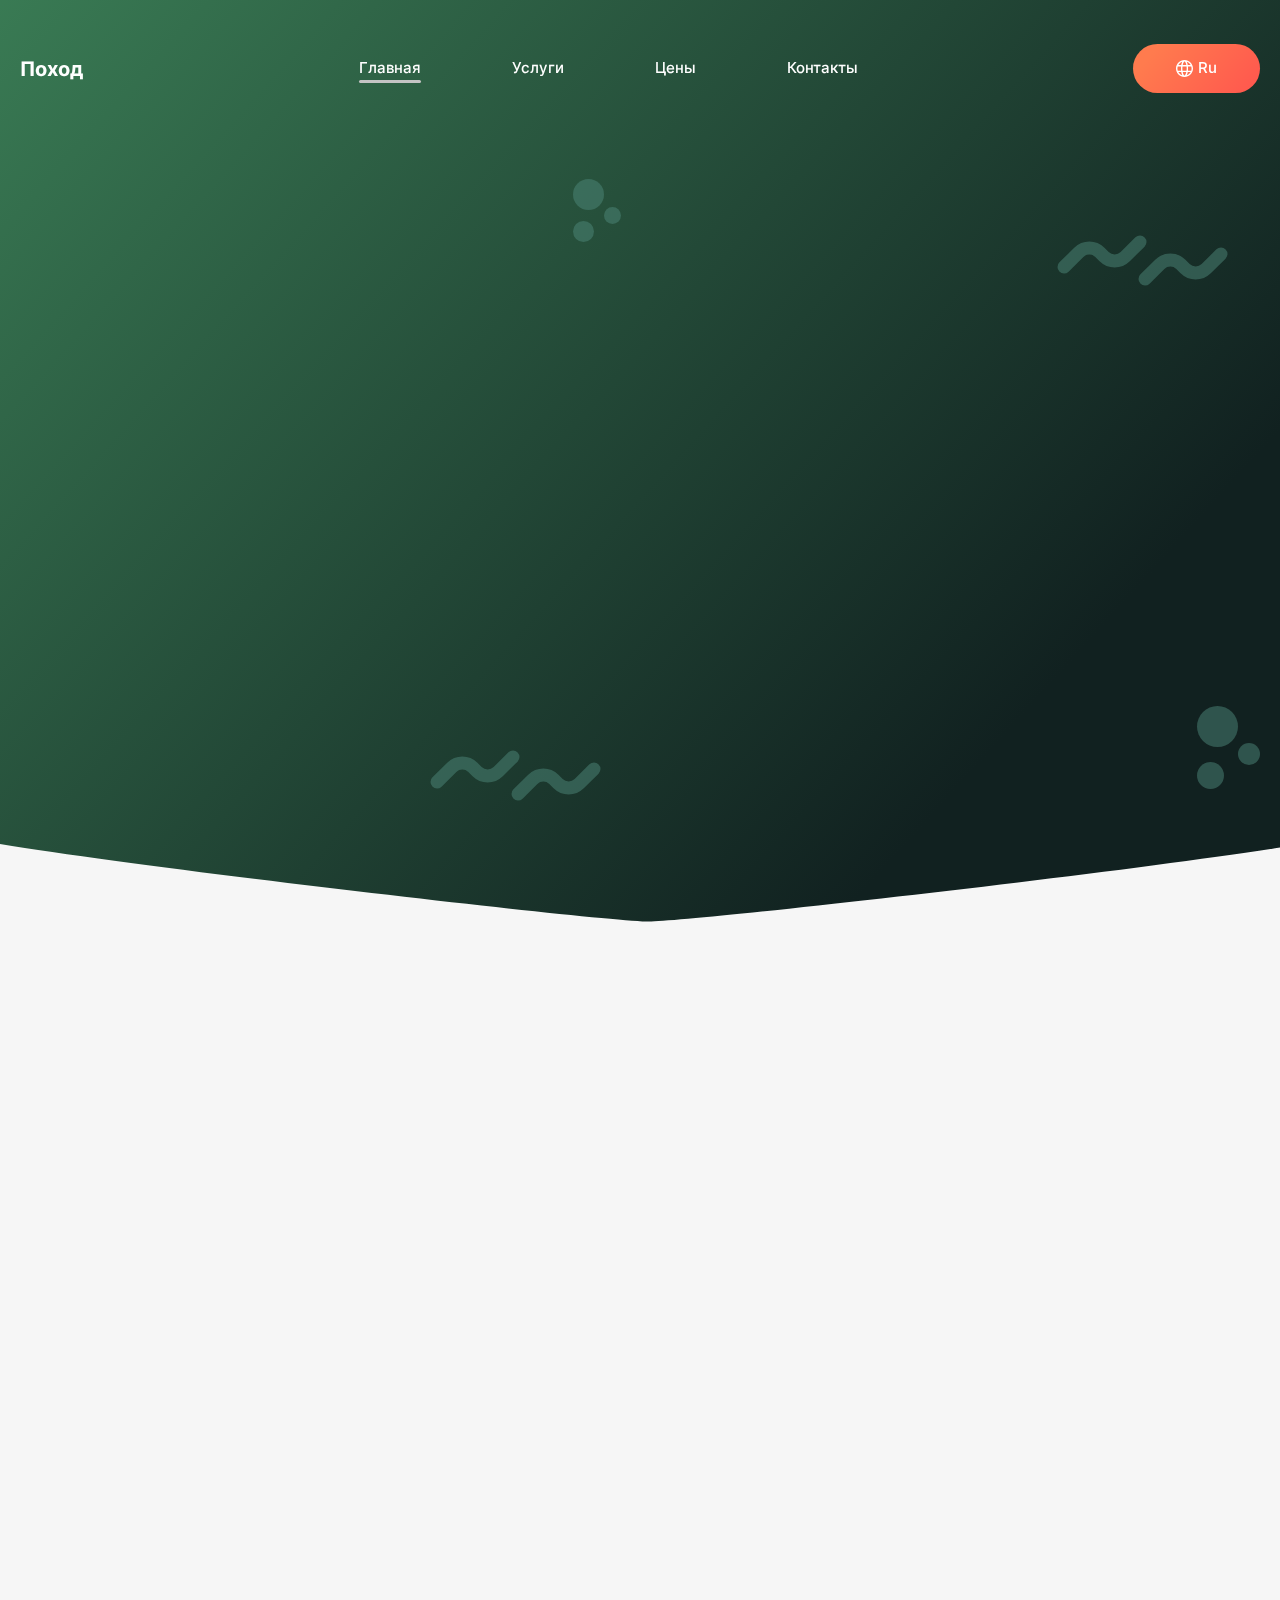
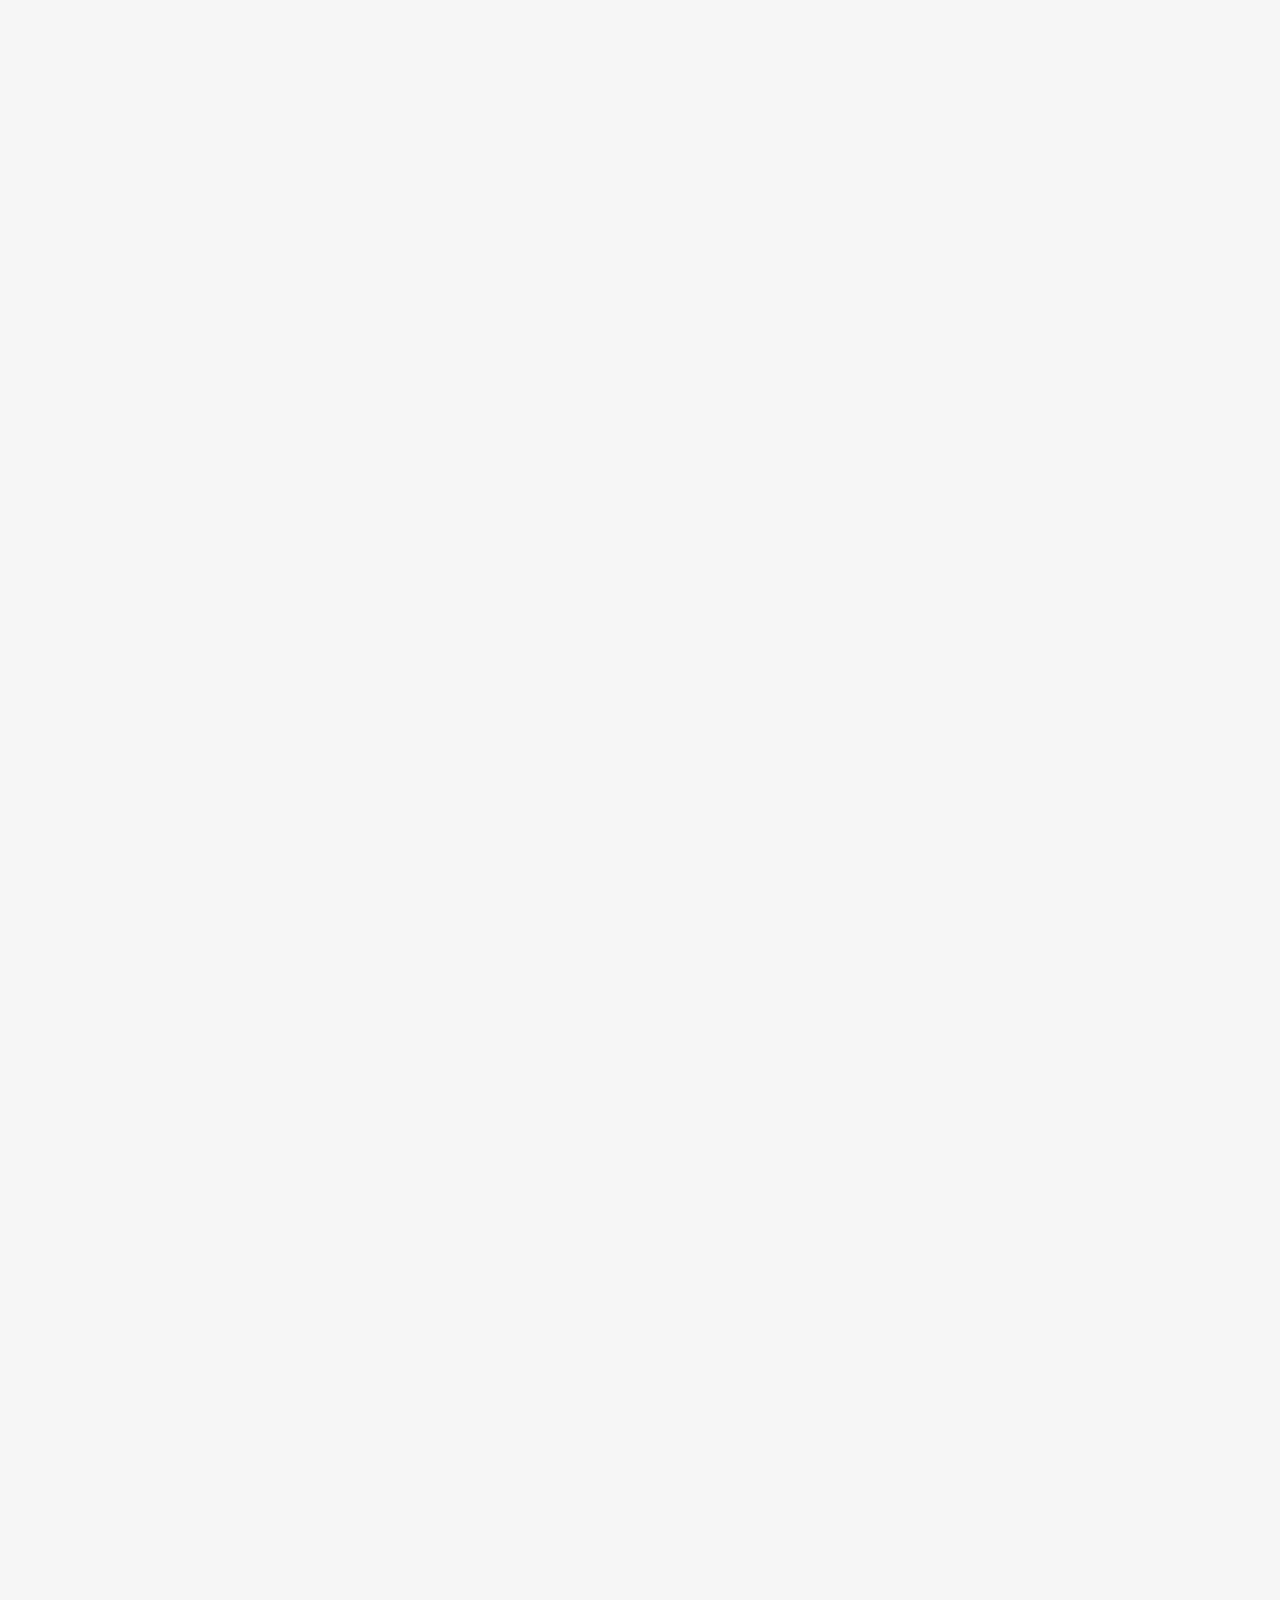
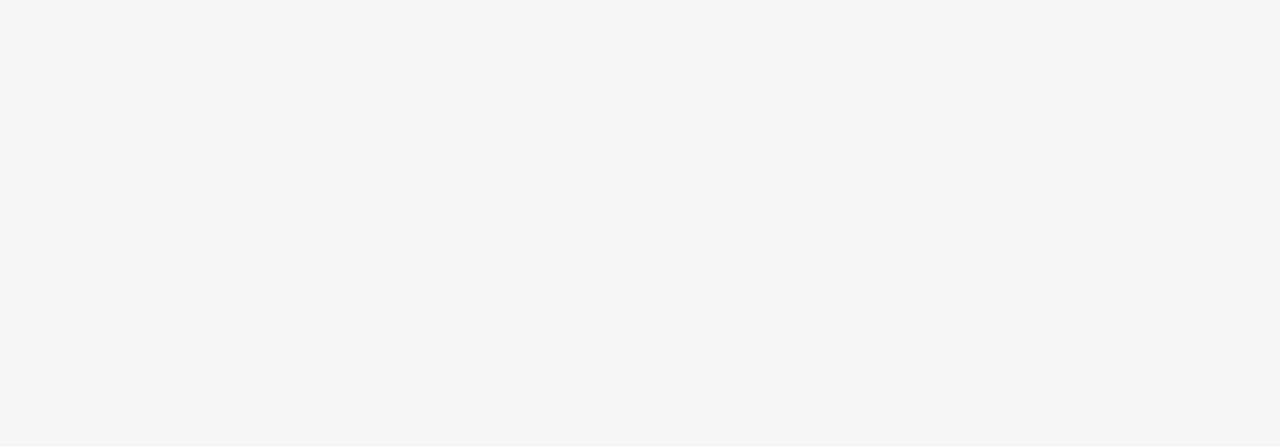
<file: gotrip/index.html>
<!doctype html><html lang="ru"><head><meta charset="UTF-8"/><meta http-equiv="X-UA-Compatible" content="IE=edge"/><meta name="viewport" content="width=device-width,initial-scale=1"/><link rel="icon" href="assets/58cc6aa87273ac34e4f7.ico"/><link rel="apple-touch-icon" sizes="60x60" href="assets/b52f758774707a193547.png"><link rel="icon" type="image/png" sizes="32x32" href="assets/02d282dd743101ba2618.png"><link rel="icon" type="image/png" sizes="16x16" href="assets/019ebe360f27a6eb5df8.png"><link rel="stylesheet" href="https://cdnjs.cloudflare.com/ajax/libs/OwlCarousel2/2.3.4/assets/owl.carousel.min.css" integrity="sha512-tS3S5qG0BlhnQROyJXvNjeEM4UpMXHrQfTGmbQ1gKmelCxlSEBUaxhRBj/EFTzpbP4RVSrpEikbmdJobCvhE3g==" crossorigin="anonymous" referrerpolicy="no-referrer"/><link rel="stylesheet" href="https://cdnjs.cloudflare.com/ajax/libs/OwlCarousel2/2.3.4/assets/owl.theme.default.css" integrity="sha512-OTcub78R3msOCtY3Tc6FzeDJ8N9qvQn1Ph49ou13xgA9VsH9+LRxoFU6EqLhW4+PKRfU+/HReXmSZXHEkpYoOA==" crossorigin="anonymous" referrerpolicy="no-referrer"/><title>alexrozhkov.com</title><script defer="defer" src="f4daea893005b9a0d1c8.js"></script><link href="848be028f9ef483d69d7.css" rel="stylesheet"></head><body><div class="wrapper"><header class="header"><div class="header__progress"><div class="progress__line" id="myBar"></div></div><div class="header__container" id="header__container"><div class="header__logo"><a title="На самый верх" href="#main" data-text="100">Поход</a></div><div class="header__nav" id="menu-act"><ul><li><a data-text="0" data-toggle="tab" title="Главная" href="#" data-goto=".main" class="menu__link active">Главная</a></li><li><a data-text="1" data-toggle="tab" title=" Услуги" href="#" data-goto=".destinations" class="menu__link">Услуги</a></li><li><a data-text="2" data-toggle="tab" title=" Цены" href="#" data-goto=".cta" class="menu__link">Цены</a></li><li><a data-text="3" data-toggle="tab" title=" Контакты" href="#" data-goto=".subscribe" class="menu__link">Контакты</a></li></ul></div><div title="Translate" class="header__translate lang"><div class="translate__row"><svg height="23px" width="23px" version="1.1" id="XMLID_275_" xmlns="http://www.w3.org/2000/svg" xmlns:xlink="http://www.w3.org/1999/xlink" viewBox="0 0 24 24" xml:space="preserve"><g><g><path d="M12,24C5.4,24,0,18.6,0,12S5.4,0,12,0s12,5.4,12,12S18.6,24,12,24z M9.5,17c0.6,3.1,1.7,5,2.5,5s1.9-1.9,2.5-5H9.5z
              M16.6,17c-0.3,1.7-0.8,3.3-1.4,4.5c2.3-0.8,4.3-2.4,5.5-4.5H16.6z M3.3,17c1.2,2.1,3.2,3.7,5.5,4.5c-0.6-1.2-1.1-2.8-1.4-4.5H3.3
             z M16.9,15h4.7c0.2-0.9,0.4-2,0.4-3s-0.2-2.1-0.5-3h-4.7c0.2,1,0.2,2,0.2,3S17,14,16.9,15z M9.2,15h5.7c0.1-0.9,0.2-1.9,0.2-3
             S15,9.9,14.9,9H9.2C9.1,9.9,9,10.9,9,12C9,13.1,9.1,14.1,9.2,15z M2.5,15h4.7c-0.1-1-0.1-2-0.1-3s0-2,0.1-3H2.5C2.2,9.9,2,11,2,12
             S2.2,14.1,2.5,15z M16.6,7h4.1c-1.2-2.1-3.2-3.7-5.5-4.5C15.8,3.7,16.3,5.3,16.6,7z M9.5,7h5.1c-0.6-3.1-1.7-5-2.5-5
             C11.3,2,10.1,3.9,9.5,7z M3.3,7h4.1c0.3-1.7,0.8-3.3,1.4-4.5C6.5,3.3,4.6,4.9,3.3,7z"/></g></g></svg><div data-text="5" class="change-lang">Ru</div><div class="translate__languages"><div class="language" data-lang="ru">Русский</div><div class="language" data-lang="en">English</div></div></div></div><div class="header__burger"><div class="burger__icon"><span></span></div></div></div></header><main class="page"><section class="main" id="main"><div class="main__container"><div class="main__row"><div class="main__left _anim-items _anim-no-hide"><div data-text="6" class="main__badge">исследовать мир</div><h2 data-text="7" class="main__title">Исследуйте Природу Красоты Хальмахеры С Нами</h2><div data-text="8" class="main__text"><p>исследуйте красоту божьей земли в красивом лесу и получайте удовольствие</p></div><a title="Исследовать" href="#destinations" data-text="9" class="main__btn">Исследуйте</a></div><div class="main__right"><img class="_anim-items _anim-no-hide" src="assets/b500a88346ed0630ff4c.png" alt="Image"></div></div></div></section><section class="destinations" id="destinations"><div class="destinations__container"><div class="destinations__row"><div class="destinations__content _anim-items _anim-no-hide"><div class="destinations__title"><span data-text="10">Выбор</span><br><p data-text="11">Направления</p></div><div class="destinations__text"><p data-text="12">исследуйте красоту божьей земли в красивом лесу</p></div><a title="Исследуйте" class="btn" href="#subscribe" data-text="9">Исследуйте</a></div><div class="destinations__slider _anim-items _anim-no-hide"><div class="slider"><div class="owl-carousel"><img class="slider__item" src="assets/2a2eed3f51a52bd4fb2d.png" alt="Slider"> <img class="slider__item" src="assets/61f5775a2c984fb5fb84.png" alt="Slider"> <img class="slider__item" src="assets/a1f96ec6448b7bfbd2c9.jpg" alt="Slider"></div><button title="Левее" class="slider__btn slider__btn--prev"><svg width="16" height="19" viewBox="0 0 16 19" xmlns="http://www.w3.org/2000/svg"><path fill-rule="evenodd" clip-rule="evenodd" d="M7.06199 9.58879L14.4062 14.2653C15.4132 14.9065 15.7098 16.2427 15.0685 17.2498C14.4273 18.2568 13.0911 18.5534 12.084 17.9121L1.82337 11.3786C0.878068 10.7766 0.558815 9.56236 1.05359 8.58278C1.22545 8.22113 1.49781 7.90187 1.86047 7.67095L12.0468 1.1847C13.0744 0.530379 14.4378 0.832962 15.0921 1.86054C15.7465 2.88811 15.4439 4.25155 14.4163 4.90586L7.06199 9.58879Z"/></svg></button> <button title="Правее" class="slider__btn slider__btn--next"><svg width="16" height="19" viewBox="0 0 16 19" xmlns="http://www.w3.org/2000/svg"><path fill-rule="evenodd" clip-rule="evenodd" d="M9.19802 9.50111L1.85381 4.82462C0.846765 4.18337 0.550223 2.84716 1.19147 1.84011C1.83272 0.833065 3.16893 0.536524 4.17598 1.17777L14.4366 7.71135C15.3819 8.31328 15.7012 9.52755 15.2064 10.5071C15.0346 10.8688 14.7622 11.188 14.3995 11.419L4.2132 17.9052C3.18563 18.5595 1.82218 18.2569 1.16787 17.2294C0.513552 16.2018 0.816136 14.8384 1.84371 14.184L9.19802 9.50111Z"/></svg></button></div></div></div></div></section><section class="customers" id="customers"><div class="customers__container"><div class="customers__row"><div class="customers__img _anim-items _anim-no-hide"><img src="assets/de4c46c832c7841e93ed.jpg" alt="Image"></div><div class="customers__content _anim-items _anim-no-hide"><h2 class="customers__title" data-text="13">Что клиенты говорят о нас?</h2><div class="review"><div class="review__client"><div class="review__client-avatar"><img src="assets/7b7b7b260fddf3763ded.png" alt="Avatar"></div><div class="review__client-desc"><h3 data-text="14">Алпанасап</h3><p data-text="15">Джапунг, Индонезия</p></div></div><div class="review__text"><p data-text="16">Очень приятное обслуживание делает его удобным, красивым местом в мире.</p></div><div class="review__rating"><img src="assets/97f8017132daf162ca85.svg" alt="Rating"></div></div></div></div></div></section><section class="cta"><div class="cta__container"><div class="cta__plate _anim-items _anim-no-hide"><h2 class="cta__title" data-text="17">Подготовьтесь И Начните Исследовать Вместе.</h2><div class="cta__text"><p data-text="18">Сегодня для вас лучшая скидка.</p></div><a title="Начать" href="#subscribe" class="cta__btn" data-text="19">Начать</a></div></div></section><section class="subscribe" id="subscribe"><div class="subscribe__container"><div class="subscribe__content _anim-items _anim-no-hide"><h2 class="subscribe__title" data-text="20">Подписаться На Рассылку</h2><form class="subscribe-form"><input class="subscribe-form__input" placeholder="mail@mail.com" type="email"> <button class="subscribe-form__btn" data-text="21">Подписаться</button></form></div></div></section></main><footer class="footer"><div class="footer__container"><div class="footer__content _anim-items _anim-no-hide"><div class="header__logo"><a title="На самый верх" href="#main" data-text="100">Поход</a></div><div class="footer__alexrozhkov"><a title="Developer website" href="https://alexrozhkov.com" target="_blank"><svg width="25" height="25" viewBox="0 0 30 30" fill="none" xmlns="http://www.w3.org/2000/svg"><path fill-rule="evenodd" clip-rule="evenodd" d="M15 0C6.71574 0 0 6.71574 0 15C0 17.1568 0.455178 19.2072 1.27471 21.0605L9.06663 6.05928L16.1482 19.6927V6.05928H23.9259C23.9309 6.05928 23.9358 6.05928 23.9408 6.05928C25.8422 6.05928 27.5193 7.01961 28.5135 8.48172C26.088 3.46239 20.9483 0 15 0ZM29.4179 10.8478C29.4501 11.089 29.4667 11.3352 29.4667 11.5852C29.4667 14.2244 27.6164 16.4315 25.1423 16.9801L28.5949 21.3472C29.4964 19.4195 30 17.2686 30 15C30 13.5595 29.797 12.1664 29.4179 10.8478ZM1.98325 22.4593H16.1482H17.5852H28.0167C25.429 26.9652 20.5689 30 15 30C9.4311 30 4.57098 26.9652 1.98325 22.4593Z"/></svg></a></div></div></div></footer></div><script src="https://cdnjs.cloudflare.com/ajax/libs/jquery/3.6.4/jquery.min.js" integrity="sha512-pumBsjNRGGqkPzKHndZMaAG+bir374sORyzM3uulLV14lN5LyykqNk8eEeUlUkB3U0M4FApyaHraT65ihJhDpQ==" crossorigin="anonymous" referrerpolicy="no-referrer"></script><script src="https://cdnjs.cloudflare.com/ajax/libs/OwlCarousel2/2.3.4/owl.carousel.min.js" integrity="sha512-bPs7Ae6pVvhOSiIcyUClR7/q2OAsRiovw4vAkX+zJbw3ShAeeqezq50RIIcIURq7Oa20rW2n2q+fyXBNcU9lrw==" crossorigin="anonymous" referrerpolicy="no-referrer"></script></body></html>
</file>
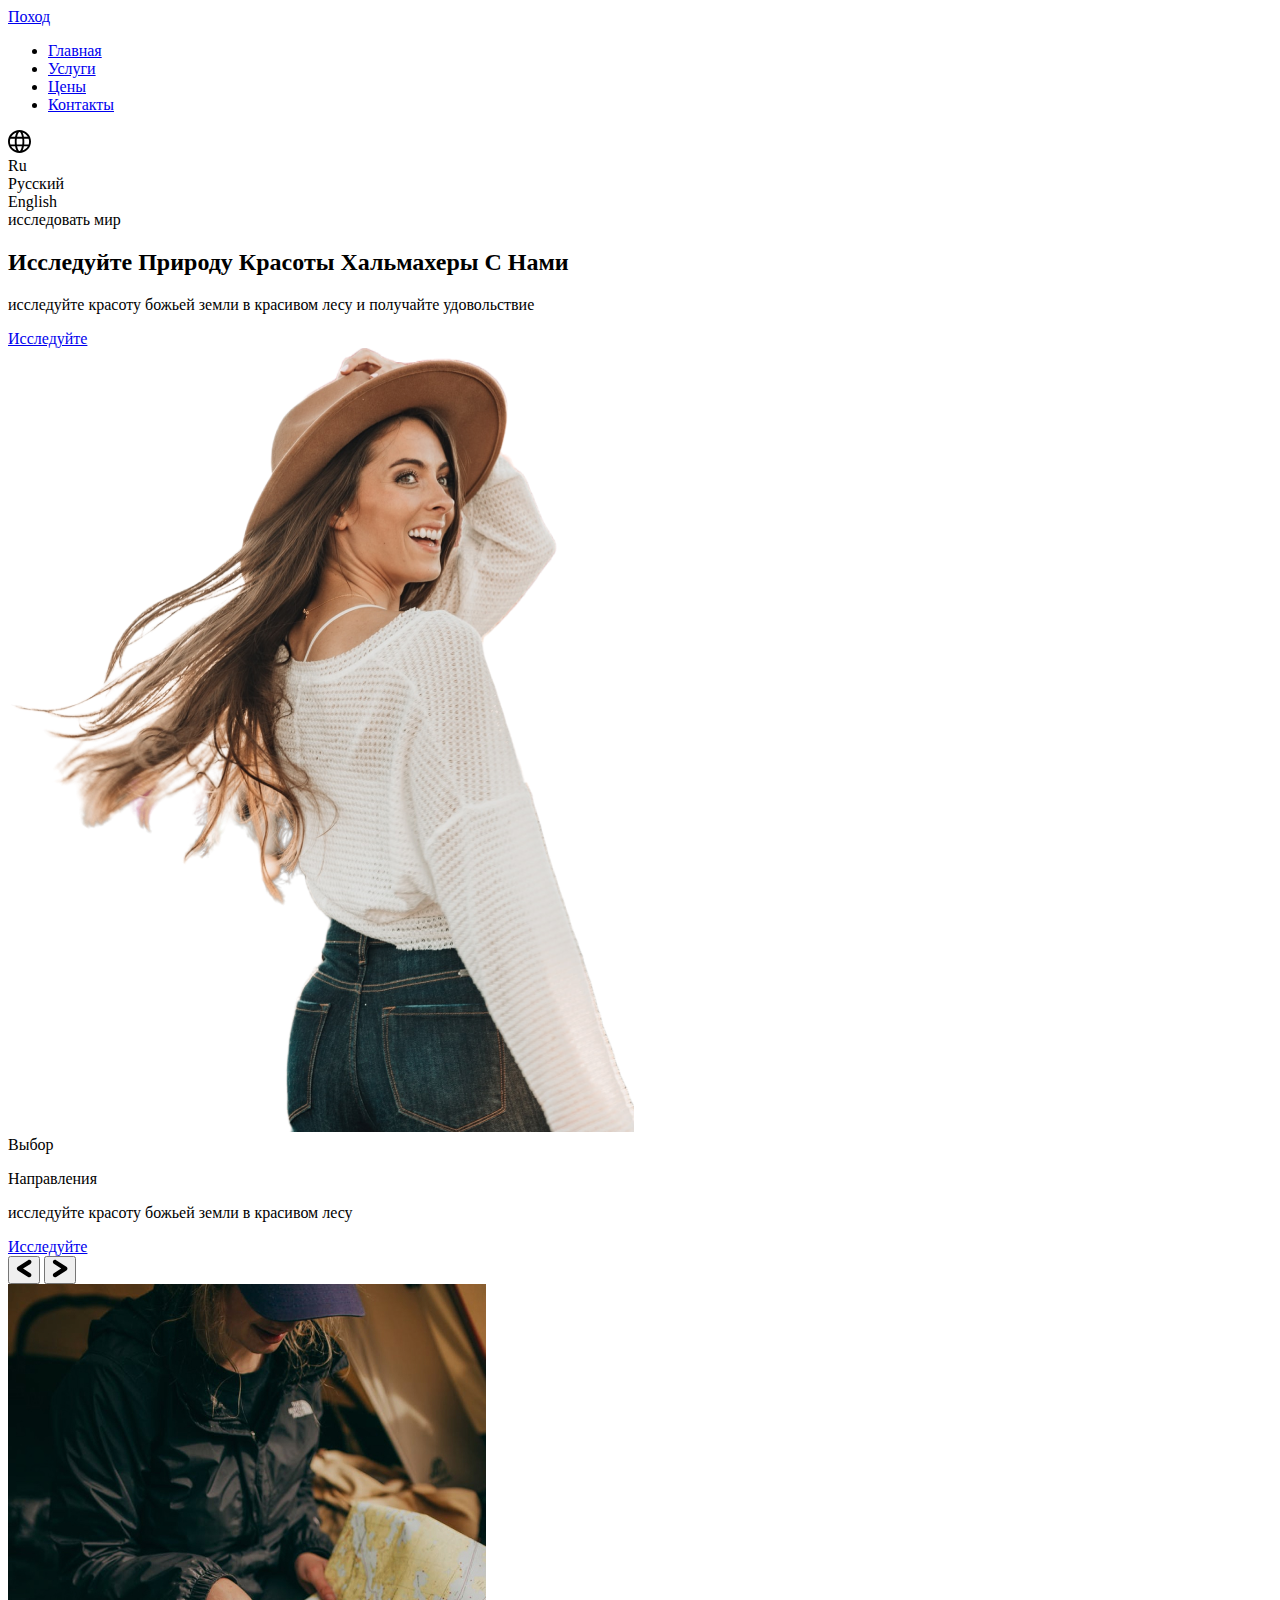
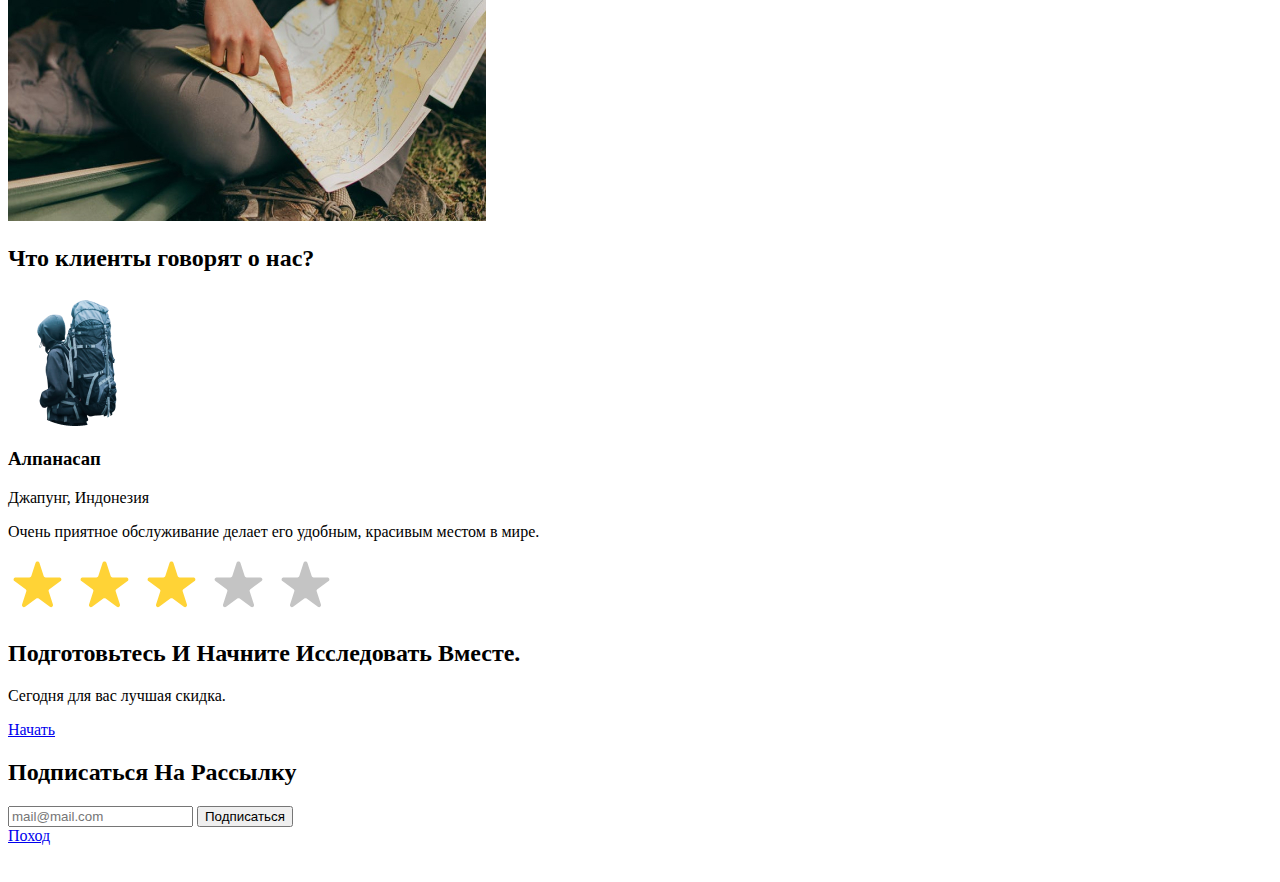
<file: gotrip/src/index.html>
<!DOCTYPE html>
<html lang="ru">

<head>
  <meta charset="UTF-8" />
  <meta http-equiv="X-UA-Compatible" content="IE=edge" />
  <meta name="viewport" content="width=device-width, initial-scale=1.0" />

  <!-- Favicon -->
  <link rel="icon" href="./img/favicon.ico" />
  <link rel="apple-touch-icon" sizes="60x60" href="./img/apple-touch-icon.png">
  <link rel="icon" type="image/png" sizes="32x32" href="./img/favicon-32x32.png">
  <link rel="icon" type="image/png" sizes="16x16" href="./img/favicon-16x16.png">

  <!-- Owl carousel -->
  <!-- https://cdnjs.com/libraries/OwlCarousel2 -->
  <link rel="stylesheet" href="https://cdnjs.cloudflare.com/ajax/libs/OwlCarousel2/2.3.4/assets/owl.carousel.min.css"
    integrity="sha512-tS3S5qG0BlhnQROyJXvNjeEM4UpMXHrQfTGmbQ1gKmelCxlSEBUaxhRBj/EFTzpbP4RVSrpEikbmdJobCvhE3g==" crossorigin="anonymous"
    referrerpolicy="no-referrer" />

  <!-- https://cdnjs.com/libraries/OwlCarousel2 -->
  <link rel="stylesheet" href="https://cdnjs.cloudflare.com/ajax/libs/OwlCarousel2/2.3.4/assets/owl.theme.default.css"
    integrity="sha512-OTcub78R3msOCtY3Tc6FzeDJ8N9qvQn1Ph49ou13xgA9VsH9+LRxoFU6EqLhW4+PKRfU+/HReXmSZXHEkpYoOA==" crossorigin="anonymous"
    referrerpolicy="no-referrer" />

  <!-- Title -->
  <title>alexrozhkov.com</title>
</head>

<body>
  <div class="wrapper">
    <header class="header">

      <!-- Progress bar -->
      <div class="header__progress">
        <div class="progress__line" id="myBar"></div>
      </div><!-- End progress bar -->

      <div class="header__container" id="header__container">

        <!-- Logo -->
        <div class="header__logo">
          <a title="На самый верх" href="#main" data-text="100">Поход</a>
        </div><!-- End logo -->

        <!-- Menu -->
        <div class="header__nav" id="menu-act">
          <ul>
            <li><a data-text="0" data-toggle="tab" title="Главная" href="#" data-goto=".main" class="menu__link active">Главная</a></li>
            <li><a data-text="1" data-toggle="tab" title=" Услуги" href="#" data-goto=".destinations" class="menu__link">Услуги</a></li>
            <li><a data-text="2" data-toggle="tab" title=" Цены" href="#" data-goto=".cta" class="menu__link">Цены</a></li>
            <li><a data-text="3" data-toggle="tab" title=" Контакты" href="#" data-goto=".subscribe" class="menu__link">Контакты</a></li>
          </ul>
        </div>
        <!-- End menu -->

        <!-- Translate -->
        <div title="Translate" class="header__translate lang">

          <div class="translate__row">
            <svg height="23px" width="23px" version="1.1" id="XMLID_275_" xmlns="http://www.w3.org/2000/svg"
              xmlns:xlink="http://www.w3.org/1999/xlink" viewBox="0 0 24 24" xml:space="preserve">
              <g>
                <g>
                  <path d="M12,24C5.4,24,0,18.6,0,12S5.4,0,12,0s12,5.4,12,12S18.6,24,12,24z M9.5,17c0.6,3.1,1.7,5,2.5,5s1.9-1.9,2.5-5H9.5z
              M16.6,17c-0.3,1.7-0.8,3.3-1.4,4.5c2.3-0.8,4.3-2.4,5.5-4.5H16.6z M3.3,17c1.2,2.1,3.2,3.7,5.5,4.5c-0.6-1.2-1.1-2.8-1.4-4.5H3.3
             z M16.9,15h4.7c0.2-0.9,0.4-2,0.4-3s-0.2-2.1-0.5-3h-4.7c0.2,1,0.2,2,0.2,3S17,14,16.9,15z M9.2,15h5.7c0.1-0.9,0.2-1.9,0.2-3
             S15,9.9,14.9,9H9.2C9.1,9.9,9,10.9,9,12C9,13.1,9.1,14.1,9.2,15z M2.5,15h4.7c-0.1-1-0.1-2-0.1-3s0-2,0.1-3H2.5C2.2,9.9,2,11,2,12
             S2.2,14.1,2.5,15z M16.6,7h4.1c-1.2-2.1-3.2-3.7-5.5-4.5C15.8,3.7,16.3,5.3,16.6,7z M9.5,7h5.1c-0.6-3.1-1.7-5-2.5-5
             C11.3,2,10.1,3.9,9.5,7z M3.3,7h4.1c0.3-1.7,0.8-3.3,1.4-4.5C6.5,3.3,4.6,4.9,3.3,7z" />
                </g>
              </g>
            </svg>

            <div data-text="5" class="change-lang">Ru</div>
            <div class="translate__languages">
              <div class="language" data-lang="ru">Русский</div>
              <div class="language" data-lang="en">English</div>
            </div>

          </div>

        </div><!-- End language -->

        <!-- Burger -->
        <div class="header__burger">
          <div class="burger__icon">
            <span></span>
          </div>
        </div><!-- End burger -->

      </div>

    </header>

    <main class="page">

      <!-- Main -->
      <section class="main" id="main">
        <div class="main__container">
          <div class="main__row">

            <!-- Left -->
            <div class="main__left _anim-items _anim-no-hide">

              <div data-text="6" class="main__badge">
                исследовать мир
              </div>

              <h2 data-text="7" class="main__title">
                Исследуйте Природу Красоты Хальмахеры С Нами
              </h2>

              <div data-text="8" class="main__text">
                <p>исследуйте красоту божьей земли в красивом лесу и получайте удовольствие</p>
              </div>

              <a title="Исследовать" href="#destinations" data-text="9" class="main__btn">
                Исследуйте
              </a>

            </div>

            <!-- Right -->
            <div class="main__right">
              <img class="_anim-items _anim-no-hide" src="./img/header-img.png" alt="Image">
            </div>

          </div>
        </div>
      </section>

      <!-- Destinations -->
      <section class="destinations" id="destinations">
        <div class="destinations__container">
          <!-- Row -->
          <div class="destinations__row">
            <!-- Content -->
            <div class="destinations__content _anim-items _anim-no-hide">
              <div class="destinations__title"><span data-text="10">Выбор</span><br>
                <p data-text="11">Направления</p>
              </div>
              <div class="destinations__text">
                <p data-text="12">исследуйте красоту божьей земли в красивом лесу </p>
              </div>
              <a title="Исследуйте" class="btn" href="#subscribe" data-text="9">Исследуйте</a>
            </div>

            <!-- Destinations__slider -->
            <div class="destinations__slider _anim-items _anim-no-hide">

              <!-- Slider -->
              <div class="slider">

                <div class="owl-carousel">
                  <img class="slider__item" src="./img/1.png" alt="Slider">
                  <img class="slider__item" src="./img/2.png" alt="Slider">
                  <img class="slider__item" src="./img/3.jpg" alt="Slider">
                </div>

                <!-- Button left -->
                <button title="Левее" class="slider__btn slider__btn--prev">
                  <svg width="16" height="19" viewBox="0 0 16 19" xmlns="http://www.w3.org/2000/svg">
                    <path fill-rule="evenodd" clip-rule="evenodd"
                      d="M7.06199 9.58879L14.4062 14.2653C15.4132 14.9065 15.7098 16.2427 15.0685 17.2498C14.4273 18.2568 13.0911 18.5534 12.084 17.9121L1.82337 11.3786C0.878068 10.7766 0.558815 9.56236 1.05359 8.58278C1.22545 8.22113 1.49781 7.90187 1.86047 7.67095L12.0468 1.1847C13.0744 0.530379 14.4378 0.832962 15.0921 1.86054C15.7465 2.88811 15.4439 4.25155 14.4163 4.90586L7.06199 9.58879Z" />
                  </svg>
                </button>

                <!-- Button right -->
                <button title="Правее" class="slider__btn slider__btn--next">
                  <svg width="16" height="19" viewBox="0 0 16 19" xmlns="http://www.w3.org/2000/svg">
                    <path fill-rule="evenodd" clip-rule="evenodd"
                      d="M9.19802 9.50111L1.85381 4.82462C0.846765 4.18337 0.550223 2.84716 1.19147 1.84011C1.83272 0.833065 3.16893 0.536524 4.17598 1.17777L14.4366 7.71135C15.3819 8.31328 15.7012 9.52755 15.2064 10.5071C15.0346 10.8688 14.7622 11.188 14.3995 11.419L4.2132 17.9052C3.18563 18.5595 1.82218 18.2569 1.16787 17.2294C0.513552 16.2018 0.816136 14.8384 1.84371 14.184L9.19802 9.50111Z" />
                  </svg>
                </button>

              </div>
            </div>
          </div>
        </div>
      </section>

      <!-- Customers -->
      <section class="customers" id="customers">
        <div class="customers__container">
          <div class="customers__row">
            <div class="customers__img _anim-items _anim-no-hide">
              <img src="./img/4.jpg" alt="Image">
            </div>
            <div class="customers__content _anim-items _anim-no-hide">
              <h2 class="customers__title" data-text="13">
                Что клиенты говорят о нас?
              </h2>
              <div class="review">
                <div class="review__client">
                  <div class="review__client-avatar">
                    <img src="./img/Mask Group.png" alt="Avatar">
                  </div>
                  <div class="review__client-desc">
                    <h3 data-text="14">Алпанасап</h3>
                    <p data-text="15">Джапунг, Индонезия</p>
                  </div>
                </div>
                <div class="review__text">
                  <p data-text="16">Очень приятное обслуживание делает его удобным, красивым местом в мире.</p>
                </div>
                <div class="review__rating">
                  <img src="./img/stars-rating.svg" alt="Rating">
                </div>
              </div>
            </div>
          </div>
        </div>
      </section>

      <!-- Cta -->
      <section class="cta">
        <div class="cta__container">
          <div class="cta__plate _anim-items _anim-no-hide">
            <h2 class="cta__title" data-text="17">Подготовьтесь И
              Начните Исследовать Вместе.</h2>
            <div class="cta__text">
              <p data-text="18"> Сегодня для вас лучшая скидка.</p>
            </div>
            <a title="Начать" href="#subscribe" class="cta__btn" data-text="19">Начать</a>
          </div>
        </div>
      </section>

      <!-- Subscribe -->
      <section class="subscribe" id="subscribe">
        <div class="subscribe__container">
          <div class="subscribe__content _anim-items _anim-no-hide">
            <h2 class="subscribe__title" data-text="20">Подписаться
              На Рассылку</h2>
            <form class="subscribe-form">
              <input class="subscribe-form__input" placeholder="mail@mail.com" type="email">
              <button class="subscribe-form__btn" data-text="21">Подписаться</button>
            </form>
          </div>
        </div>
      </section>

    </main>

    <footer class="footer">
      <div class="footer__container">
        <div class="footer__content _anim-items _anim-no-hide">

          <!-- Logo -->
          <div class="header__logo">
            <a title="На самый верх" href="#main" data-text="100">Поход</a>
          </div><!-- End logo -->

          <div class="footer__alexrozhkov">
            <a title="Developer website" href="https://alexrozhkov.com" target="_blank">
              <svg width="25" height="25" viewBox="0 0 30 30" fill="none" xmlns="http://www.w3.org/2000/svg">
                <path fill-rule="evenodd" clip-rule="evenodd"
                  d="M15 0C6.71574 0 0 6.71574 0 15C0 17.1568 0.455178 19.2072 1.27471 21.0605L9.06663 6.05928L16.1482 19.6927V6.05928H23.9259C23.9309 6.05928 23.9358 6.05928 23.9408 6.05928C25.8422 6.05928 27.5193 7.01961 28.5135 8.48172C26.088 3.46239 20.9483 0 15 0ZM29.4179 10.8478C29.4501 11.089 29.4667 11.3352 29.4667 11.5852C29.4667 14.2244 27.6164 16.4315 25.1423 16.9801L28.5949 21.3472C29.4964 19.4195 30 17.2686 30 15C30 13.5595 29.797 12.1664 29.4179 10.8478ZM1.98325 22.4593H16.1482H17.5852H28.0167C25.429 26.9652 20.5689 30 15 30C9.4311 30 4.57098 26.9652 1.98325 22.4593Z" />
              </svg>
            </a>
          </div>

        </div>
      </div>
    </footer>
  </div>

  <!-- https://cdnjs.com/libraries/jquery -->
  <script src="https://cdnjs.cloudflare.com/ajax/libs/jquery/3.6.4/jquery.min.js"
    integrity="sha512-pumBsjNRGGqkPzKHndZMaAG+bir374sORyzM3uulLV14lN5LyykqNk8eEeUlUkB3U0M4FApyaHraT65ihJhDpQ==" crossorigin="anonymous"
    referrerpolicy="no-referrer"></script>

  <!-- https://cdnjs.com/libraries/OwlCarousel2 -->
  <script src="https://cdnjs.cloudflare.com/ajax/libs/OwlCarousel2/2.3.4/owl.carousel.min.js"
    integrity="sha512-bPs7Ae6pVvhOSiIcyUClR7/q2OAsRiovw4vAkX+zJbw3ShAeeqezq50RIIcIURq7Oa20rW2n2q+fyXBNcU9lrw==" crossorigin="anonymous"
    referrerpolicy="no-referrer"></script>

</body>

</html>
</file>
<file: gotrip/848be028f9ef483d69d7.css>
/*! normalize.css v8.0.1 | MIT License | github.com/necolas/normalize.css */html{line-height:1.15;-webkit-text-size-adjust:100%}body{margin:0}main{display:block}h1{font-size:2em;margin:0}hr{box-sizing:content-box;height:0;overflow:visible}pre{font-family:monospace,monospace;font-size:1em}a{background-color:transparent}abbr[title]{border-bottom:none;text-decoration:underline;text-decoration:underline;-webkit-text-decoration:underline dotted;text-decoration:underline dotted}b,strong{font-weight:bolder}code,kbd,samp{font-family:monospace,monospace;font-size:1em}small{font-size:80%}sub,sup{font-size:75%;line-height:0;position:relative;vertical-align:baseline}sub{bottom:-0.25em}sup{top:-0.5em}img{border-style:none}button,input,optgroup,select,textarea{font-family:inherit;font-size:100%;line-height:1.15;margin:0}button,input{overflow:visible}button,select{text-transform:none}button,[type=button],[type=reset],[type=submit]{-webkit-appearance:button}button::-moz-focus-inner,[type=button]::-moz-focus-inner,[type=reset]::-moz-focus-inner,[type=submit]::-moz-focus-inner{border-style:none;padding:0}button:-moz-focusring,[type=button]:-moz-focusring,[type=reset]:-moz-focusring,[type=submit]:-moz-focusring{outline:1px dotted ButtonText}fieldset{padding:.35em .75em .625em}legend{box-sizing:border-box;color:inherit;display:table;max-width:100%;padding:0;white-space:normal}progress{vertical-align:baseline}textarea{overflow:auto}[type=checkbox],[type=radio]{box-sizing:border-box;padding:0}[type=number]::-webkit-inner-spin-button,[type=number]::-webkit-outer-spin-button{height:auto}[type=search]{-webkit-appearance:textfield;outline-offset:-2px}[type=search]::-webkit-search-decoration{-webkit-appearance:none}::-webkit-file-upload-button{-webkit-appearance:button;font:inherit}details{display:block}summary{display:list-item}template{display:none}[hidden]{display:none}@font-face{font-family:"Inter";src:url(fonts/Inter-Bold.woff2) format("woff2");font-weight:700;font-style:normal;font-display:swap}@font-face{font-family:"Inter";src:url(fonts/Inter-SemiBold.woff2) format("woff2");font-weight:600;font-style:normal;font-display:swap}@font-face{font-family:"Inter";src:url(fonts/Inter-Medium.woff2) format("woff2");font-weight:500;font-style:normal;font-display:swap}@font-face{font-family:"Inter";src:url(fonts/Inter-Regular.woff2) format("woff2");font-weight:400;font-style:normal;font-display:swap}*,*:before,*:after{padding:0;margin:0;border:0;box-sizing:border-box}:focus,:active{outline:none}a:focus,a:active{outline:none}nav,footer,header,aside{display:block}html{scroll-behavior:smooth}body{font-family:"Inter",sans-serif;color:#fff;font-weight:500;line-height:1.5;padding:0;margin:0;background:#f6f6f6;color:#fff;font-size:15px}@media(max-width: 850px){body{line-height:1.2}}.no-scroll{overflow-y:hidden}input,button,textarea{font-family:inherit}input::-ms-clear{display:none}button{cursor:pointer}button::-moz-focus-inner{padding:0;border:0}a,a:visited{-webkit-text-decoration:none;text-decoration:none}a:hover{-webkit-text-decoration:none;text-decoration:none}ul,ol,li{list-style:none}img{vertical-align:top}h1,h2,h3,h4,h5,h6{margin:0;font-size:inherit;font-weight:inherit}body._lock{overflow:hidden}.wrapper{min-height:100%;overflow:hidden;display:flex;flex-direction:column}[class*=__container]{max-width:1270px;padding:0 15px;margin:0 auto}.none{display:none !important}._anim-items{transform:translate(0px, 40%);transition:all 1.3s ease 0s;opacity:0}._anim-no-hide._active{transform:translate(0px, 0px);opacity:1}.header__progress{position:fixed;width:100%;height:3px;z-index:4}.header__progress .progress__line{height:3px;background:linear-gradient(129.54deg, #ff7b4e 15.57%, #ff584e 95.03%);width:0%}.header{position:fixed;width:100%;top:0;left:0;z-index:2}.header__container{display:flex;align-items:center;justify-content:space-between;min-height:137px}.header__nav{flex:0 1 auto;margin:0;z-index:5}@media(max-width: 768px){.header__nav{position:fixed;top:0;right:-100%;width:100%;height:100%;background:linear-gradient(209deg, #428e5f -17.38%, #112120 78.4%),#204434;padding:150px 30px 0 25px;transition:right .2s ease 0s;overflow:auto;margin:0;z-index:5}.header__nav._active{right:0}.header__nav ul{display:flex;flex-direction:column;align-items:center}.header__nav ul li:last-child{margin-top:0px}.header__nav ul li:nth-child(-n+4){margin:0px 0px 35px 0px}.header__nav ul li a{font-size:20px}}.header__nav ul{display:flex;justify-content:flex-end;flex-wrap:wrap}.header__nav li a{font-family:"Inter",sans-serif;color:#fff;position:relative}.header__nav li a.active::after,.header__nav li a:hover::after{content:"";display:block;right:0px;height:3px;background-color:#c4c4c4;border-radius:50px;left:0;bottom:-6px;position:absolute}.header__nav li:nth-child(-n+3){position:relative;margin:0px 91px 0px 0px}.header__burger{display:none}@media(max-width: 768px){.header__burger{display:flex}.header__burger .burger__icon{z-index:5;display:block;position:relative;width:26px;height:14px;cursor:pointer}.header__burger .burger__icon span,.header__burger .burger__icon::before,.header__burger .burger__icon::after{left:0;position:absolute;height:12%;width:100%;background-color:#fff;content:""}.header__burger .burger__icon::before{top:0}.header__burger .burger__icon::after{bottom:0}.header__burger .burger__icon span{top:50%;transform:scale(1) translate(0px, -50%)}.header__burger .burger__icon._active span{transform:scale(0) translate(0px, -50%)}.header__burger .burger__icon._active::before{top:50%;transform:rotate(-45deg) translate(0px, -50%);background-color:#f5e97f}.header__burger .burger__icon._active::after{bottom:50%;transform:rotate(45deg) translate(0px, 50%);background-color:#f5e97f}}.header__logo{z-index:99}.header__logo a{font-weight:700;font-size:20px;color:#fff;transition:color .2s ease-in}.header__logo a:hover{color:#f5e97f}@media(max-width: 480px){.header__logo{flex:0 0 27px;overflow:hidden}}.header__translate{font-family:"Inter",sans-serif;color:#fff;padding:13px 43px;display:inline-block;background:linear-gradient(129.54deg, #ff7b4e 15.57%, #ff584e 95.03%);border-radius:30px;cursor:pointer;position:relative;z-index:9}@media(max-width: 768px){.header__translate{padding:6px 21px}}.header__translate .translate__row{display:flex;-moz-column-gap:5px;column-gap:5px;line-height:1.5}.header__translate svg{fill:#fff;width:17px;width:17px}.header__translate:hover svg{fill:#f5e97f}.header__translate:hover .change-lang{color:#f5e97f}.header__translate .translate__languages{padding:10px 32px;border-radius:6px;background:linear-gradient(129.54deg, #ff7b4e 15.57%, #ff584e 95.03%);position:absolute;display:none;border-radius:20px}@media(max-width: 768px){.header__translate .translate__languages{padding:10px 10px;border-radius:15px}}.header__translate .translate__languages .language{width:100%;cursor:pointer;transition:color .25s;text-align:center}.header__translate .translate__languages .language:hover{color:#f5e97f}.header .lang:hover .translate__languages{display:inline-block;top:52px;left:0}@media(max-width: 768px){.header .lang:hover .translate__languages{top:40px}}.dynamical{background:rgba(32,68,52,.7176470588);transition:background .3s ease 0s;box-shadow:0px 5px 10px rgba(0,0,0,.03)}.page .main{position:relative;padding-top:179px;min-height:940px;background:linear-gradient(132.05deg, #428e5f -17.38%, #112120 78.4%),#204434;overflow:hidden}@media(max-width: 850px){.page .main{padding-top:137px;min-height:0;min-height:initial}}.page .main::after{position:absolute;content:"";left:0;bottom:0;width:100%;height:96px;background:url(assets/a2a379857da314850743.svg);background-size:100%}.page .main__row{display:flex}@media(max-width: 1000px){.page .main__row{flex-direction:column}}.page .main__left{position:relative;z-index:1}.page .main__badge{padding:11px 30px;display:inline-block;background:rgba(255,255,255,.25);border-radius:15px;font-size:18px}@media(max-width: 850px){.page .main__badge{padding:8px 20px;font-size:14px;border-radius:30px}}.page .main__title{margin-top:10px;max-width:620px;font-weight:400;font-size:55px}@media(max-width: 850px){.page .main__title{font-size:35px}}.page .main__text{margin-top:30px;font-weight:700;font-size:25px;max-width:550px;opacity:.5}@media(max-width: 850px){.page .main__text{font-size:18px;margin-top:20px;max-width:400px}}.page .main__right{position:relative;flex-grow:1}@media(max-width: 1000px){.page .main__right{margin-top:40px}}.page .main__right img{position:absolute;top:-48px;right:150px;width:626px;height:784px;max-width:none;max-width:initial}@media(max-width: 1000px){.page .main__right img{right:0px;position:static;width:70%;height:auto}}.page .main__right::before{content:"";position:absolute;top:0px;right:0px;width:830px;height:622px;background-image:url(assets/90634a9aba300f50fa0b.svg)}@media(max-width: 1000px){.page .main__right::before{right:0px}}.page .main__btn{display:inline-block;padding:25px 45px;background:linear-gradient(129.54deg, #ff7b4e 15.57%, #ff584e 95.03%);border-radius:27px;font-weight:600;cursor:pointer;transition:background .25s;color:#fefefe;margin-top:68px;font-size:25px}@media(max-width: 850px){.page .main__btn{padding:20px 30px;border-radius:30px;font-size:18px}}.page .main__btn:hover{color:#f5e97f;transition:color .2s ease-in}.page .main__btn:active{position:relative;top:1px}@media(max-width: 850px){.page .main__btn{margin-top:30px}}.destinations{overflow-x:hidden;padding:96px 0 100px}@media(max-width: 850px){.destinations{padding:0}}.destinations__row{display:flex;-moz-column-gap:50px;column-gap:50px}@media(max-width: 850px){.destinations__row{flex-direction:column}}.destinations__content{max-width:365px;color:#0f1f1c}.destinations__content .btn{display:inline-block;padding:25px 45px;background:linear-gradient(129.54deg, #ff7b4e 15.57%, #ff584e 95.03%);border-radius:27px;font-weight:600;cursor:pointer;transition:background .25s;color:#fefefe;margin-top:60px}@media(max-width: 850px){.destinations__content .btn{padding:20px 30px;border-radius:30px;font-size:18px}}.destinations__content .btn:hover{color:#f5e97f;transition:color .2s ease-in}.destinations__content .btn:active{position:relative;top:1px}@media(max-width: 850px){.destinations__content .btn{margin-top:30px}}.destinations__text{margin-top:15px;font-size:25px;opacity:.5}@media(max-width: 850px){.destinations__text{font-size:18px}}.destinations__title{font-weight:600;font-size:55px}@media(max-width: 850px){.destinations__title{font-size:35px}}.destinations__title span{font-size:30px}@media(max-width: 850px){.destinations__title span{font-size:14px}}.destinations__slider{flex-shrink:0;width:1110px}@media(max-width: 1200px){.destinations__slider{width:900px}}@media(max-width: 850px){.destinations__slider{width:100%}}@media(max-width: 850px){.destinations__slider{margin-top:30px}}.destinations__slider .slider{position:relative}.destinations__slider .slider .slider__item{width:100%;height:100%;-o-object-fit:cover;object-fit:cover;border-radius:35px;transition:.3s ease-in}@media(max-width: 850px){.destinations__slider .slider .slider__item{border-radius:30px}}.destinations__slider .slider__btn{display:block;width:68px;height:68px;background:linear-gradient(129.54deg, #ff7b4e 15.57%, #ff584e 95.03%);border-radius:50%;display:flex;align-items:center}@media(max-width: 400px){.destinations__slider .slider__btn{width:48px;height:48px}}.destinations__slider .slider__btn svg{fill:#fff}.destinations__slider .slider__btn--prev{position:absolute;top:50%;transform:translateY(-50%);padding-left:26px;justify-content:flex-start;z-index:1;transition:fill .2s ease-in;left:-27px}.destinations__slider .slider__btn--prev:hover svg{fill:#f5e97f}@media(max-width: 400px){.destinations__slider .slider__btn--prev{padding-left:16px}}@media(max-width: 850px){.destinations__slider .slider__btn--prev{left:0px}}.destinations__slider .slider__btn--next{position:absolute;top:50%;transform:translateY(-50%);padding-left:26px;justify-content:flex-start;z-index:1;transition:fill .2s ease-in;right:-27px}.destinations__slider .slider__btn--next:hover svg{fill:#f5e97f}@media(max-width: 400px){.destinations__slider .slider__btn--next{padding-left:16px}}@media(max-width: 850px){.destinations__slider .slider__btn--next{right:0px}}.customers{padding:100px 0 133px}@media(max-width: 850px){.customers{padding:30px 0px 0px}}.customers__row{display:flex;-moz-column-gap:68px;column-gap:68px}@media(max-width: 1170px){.customers__row{-moz-column-gap:34px;column-gap:34px}}@media(max-width: 1000px){.customers__row{flex-direction:column-reverse}}@media(max-width: 1000px){.customers__img{margin-top:30px}}.customers__img img{border-radius:60px;width:100%;-o-object-fit:cover;object-fit:cover}@media(max-width: 850px){.customers__img img{border-radius:30px}}.customers__title{max-width:565px;font-size:45px;color:#0f1f1c}@media(max-width: 850px){.customers__title{font-size:35px}}.customers__content .review{max-width:490px;color:#0f1f1c}.customers__content .review__client{display:flex;align-items:center;-moz-column-gap:33px;column-gap:33px;margin:35px 0px 60px 0px}@media(max-width: 850px){.customers__content .review__client{-moz-column-gap:15px;column-gap:15px;margin:20px 0px 20px 0px}}.customers__content .review__client-avatar{overflow:hidden;width:134px;height:134px;background-color:#ff7b4e;border-radius:50%}@media(max-width: 850px){.customers__content .review__client-avatar{width:100px;height:100px}}.customers__content .review__client-desc h3{font-size:33px;margin-bottom:10px}@media(max-width: 850px){.customers__content .review__client-desc h3{font-size:18px;margin-bottom:5px}}.customers__content .review__client-desc p{font-weight:400;font-size:25px;opacity:.5}@media(max-width: 850px){.customers__content .review__client-desc p{font-size:16px}}.customers__content .review__text{margin-bottom:30px;font-size:22px;opacity:.5}@media(max-width: 850px){.customers__content .review__text{margin-bottom:20px;font-size:18px}}.customers__content .review__rating img{width:100%}.cta{padding:100px 0}@media(max-width: 850px){.cta{padding:30px 0}}.cta__plate{position:relative;display:flex;flex-direction:column;align-items:center;justify-content:center;background:#fff;border-radius:60px;max-height:580px;padding:115px 15px;color:#0f1f1c;text-align:center}@media(max-width: 850px){.cta__plate{border-radius:30px;padding:30px 15px}}.cta__plate::before,.cta__plate::after{position:absolute;width:63px;height:83px;content:"";z-index:-1}.cta__plate::before{left:74px;bottom:56px;background-image:url(assets/a0e6c1e10df05ff2ded9.svg)}.cta__plate::after{top:74px;right:80px;background-image:url(assets/87c63fa40bca45673c98.svg)}.cta__title{font-size:45px;max-width:654px;font-weight:500}@media(max-width: 850px){.cta__title{font-size:35px}}.cta__text{margin-top:30px;font-weight:400;font-size:30px;opacity:.5}@media(max-width: 850px){.cta__text{margin-top:20px;font-size:18px}}.cta__btn{display:inline-block;padding:25px 45px;background:linear-gradient(129.54deg, #ff7b4e 15.57%, #ff584e 95.03%);border-radius:27px;font-weight:600;cursor:pointer;transition:background .25s;color:#fefefe;margin-top:60px;padding:25px 75px;font-size:20px}@media(max-width: 850px){.cta__btn{padding:20px 30px;border-radius:30px;font-size:18px}}.cta__btn:hover{color:#f5e97f;transition:color .2s ease-in}.cta__btn:active{position:relative;top:1px}@media(max-width: 850px){.cta__btn{margin-top:30px}}.subscribe{padding:35px 0 50px}@media(max-width: 850px){.subscribe{padding:0px 0px 30px}}.subscribe__content{display:flex;flex-direction:column;align-items:center;text-align:center}.subscribe__title{font-weight:600;font-size:55px;max-width:494px;color:#0f1f1c;margin-bottom:60px}@media(max-width: 850px){.subscribe__title{font-size:35px;margin-bottom:20px}}.subscribe-form{display:flex;-moz-column-gap:20px;column-gap:20px;padding:12px 15px 12px 46px;background:linear-gradient(0deg, #ffffff, #ffffff),#c4c4c4;border-radius:35px}@media(max-width: 850px){.subscribe-form{flex-direction:column;padding:10px;border-radius:30px;row-gap:10px}}.subscribe-form__input{font-size:24px;color:#0f1f1c;opacity:.5}@media(max-width: 850px){.subscribe-form__input{text-align:center;padding:15px 0;background-color:#d1d1d1;border-radius:30px;font-size:18px}}.subscribe-form__btn{display:inline-block;padding:25px 45px;background:linear-gradient(129.54deg, #ff7b4e 15.57%, #ff584e 95.03%);border-radius:27px;font-weight:600;cursor:pointer;transition:background .25s;color:#fefefe;padding:34px 86px;font-size:25px}@media(max-width: 850px){.subscribe-form__btn{padding:20px 30px;border-radius:30px;font-size:18px}}.subscribe-form__btn:hover{color:#f5e97f;transition:color .2s ease-in}.subscribe-form__btn:active{position:relative;top:1px}.footer{padding:50px 0}@media(max-width: 850px){.footer{padding:20px 0}}.footer__content{display:flex;align-items:center;justify-content:space-between}.footer__content .header__logo a{font-weight:700;font-size:20px;color:#ff7b4e;transition:color .2s ease-in}.footer__content .header__logo a:hover{color:#f5e97f}.footer__alexrozhkov svg{fill:#ff7b4e}
</file>
